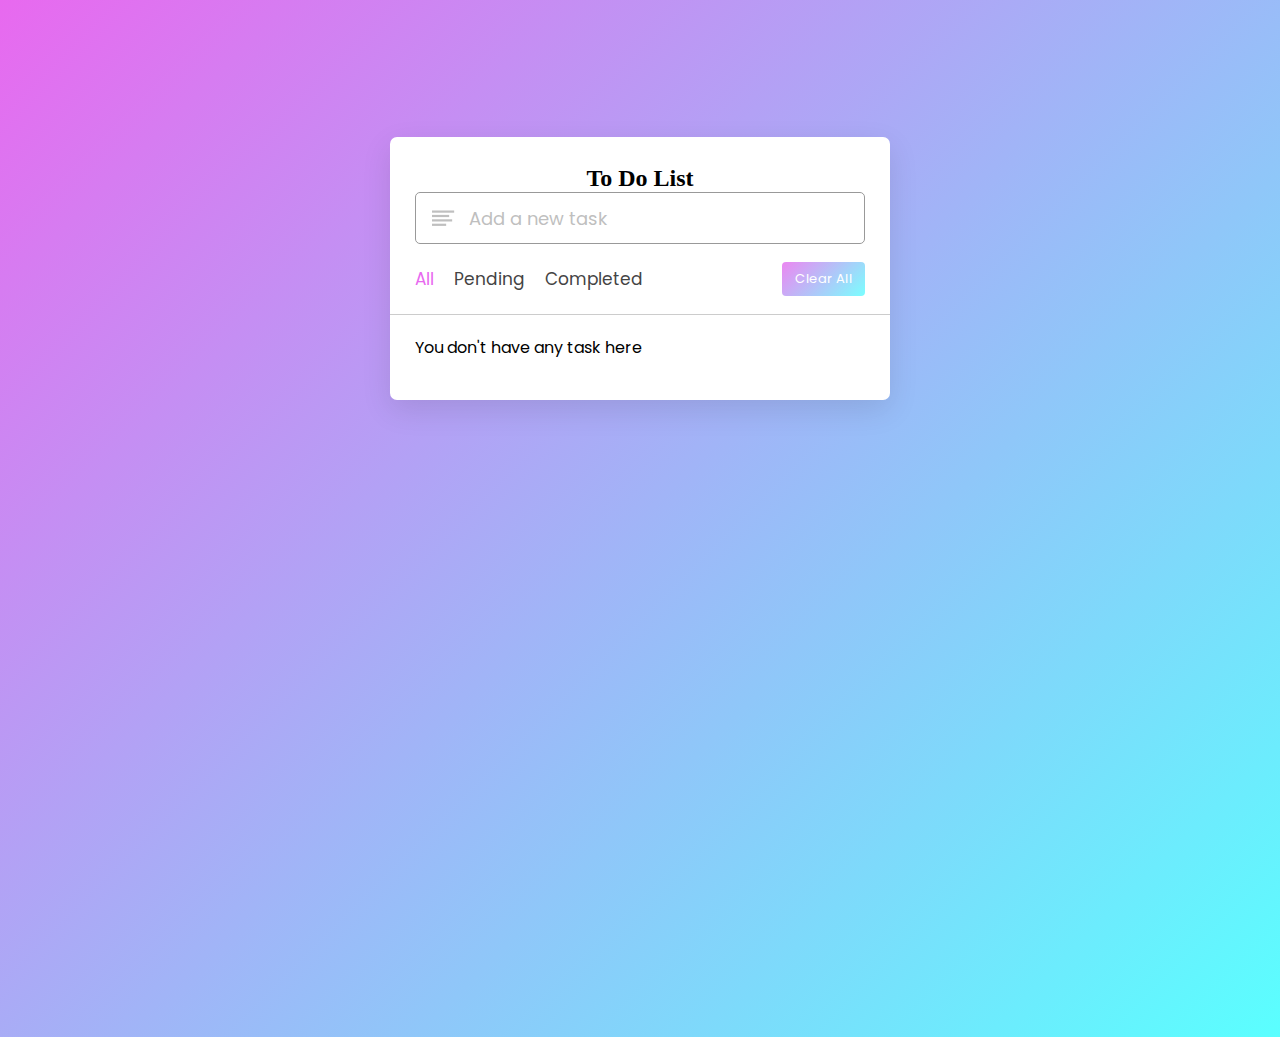
<file: Task - 2/index.html>
<!DOCTYPE html>
<html lang="en" dir="ltr">
  <head>
    <meta charset="utf-8" />
    <title>Todo List</title>
    <link rel="stylesheet" href="style.css" />
    <meta name="viewport" content="width=device-width, initial-scale=1.0" />
    <!-- Iconscout Link For Icons -->
    <link
      rel="stylesheet"
      href="https://unicons.iconscout.com/release/v4.0.0/css/line.css"
    />
    <!-- font link -->
    <link rel="preconnect" href="https://fonts.googleapis.com" />
    <link rel="preconnect" href="https://fonts.gstatic.com" crossorigin />
  </head>
  <body>
    <div class="wrapper">
      <h2 class="head-text">To Do List</h2>
      <div class="task-input">
        <img src="bars-icon.svg" alt="icon" />
        <input type="text" placeholder="Add a new task" />
      </div>
      <div class="controls">
        <div class="filters">
          <span class="active" id="all">All</span>
          <span id="pending">Pending</span>
          <span id="completed">Completed</span>
        </div>
        <button class="clear-btn">Clear All</button>
      </div>
      <ul class="task-box"></ul>
    </div>

    <script src="script.js"></script>
  </body>
</html>
</file>
<file: Task - 2/style.css>
/* Import Google Font - Poppins */
@import url("https://fonts.googleapis.com/css2?family=Poppins:wght@400;500;600;700&display=swap");
* {
  margin: 0;
  padding: 0;
  box-sizing: border-box;
  font-family: "Poppins", sans-serif;
}
body {
  width: 100%;
  height: 100vh;
  overflow: hidden;
  background: linear-gradient(135deg, #e869ef, #5affff);
}
.head-text {
  text-align: center;
  font-family: "Caveat", cursive;
  /* font-weight: 500; */
}
::selection {
  color: #fff;
  background: #5affff;
}
.wrapper {
  max-width: 500px;
  padding: 28px 0 30px;
  margin: 137px auto;
  background: #fff;
  border-radius: 7px;
  box-shadow: 0 10px 30px rgba(0, 0, 0, 0.1);
}
.task-input {
  height: 52px;
  padding: 0 25px;
  position: relative;
}
.task-input img {
  top: 50%;
  position: absolute;
  transform: translate(17px, -50%);
}
.task-input input {
  height: 100%;
  width: 100%;
  outline: none;
  font-size: 18px;
  border-radius: 5px;
  padding: 0 20px 0 53px;
  border: 1px solid #999;
}
.task-input input:focus,
.task-input input.active {
  padding-left: 52px;
  border: 2px solid #5affff;
}
.task-input input::placeholder {
  color: #bfbfbf;
}
.controls,
li {
  display: flex;
  align-items: center;
  justify-content: space-between;
}
.controls {
  padding: 18px 25px;
  border-bottom: 1px solid #ccc;
}
.filters span {
  margin: 0 8px;
  font-size: 17px;
  color: #444444;
  cursor: pointer;
}
.filters span:first-child {
  margin-left: 0;
}
.filters span.active {
  color: #e869ef;
}
.controls .clear-btn {
  border: none;
  opacity: 0.8;
  outline: none;
  color: #fff;
  cursor: pointer;
  font-size: 13px;
  padding: 7px 13px;
  border-radius: 4px;
  letter-spacing: 0.3px;
  pointer-events: none;
  transition: transform 0.25s ease;
  background: linear-gradient(135deg, #e869ef 0%, #5affff 100%);
}
.clear-btn.active {
  opacity: 0.9;
  pointer-events: auto;
}
.clear-btn:active {
  transform: scale(0.93);
}
.task-box {
  margin-top: 20px;
  margin-right: 5px;
  padding: 0 20px 10px 25px;
}
.task-box.overflow {
  overflow-y: auto;
  max-height: 300px;
}
.task-box::-webkit-scrollbar {
  width: 5px;
}
.task-box::-webkit-scrollbar-track {
  background: #f1f1f1;
  border-radius: 25px;
}
.task-box::-webkit-scrollbar-thumb {
  background: #e6e6e6;
  border-radius: 25px;
}
.task-box .task {
  list-style: none;
  font-size: 17px;
  margin-bottom: 18px;
  padding-bottom: 16px;
  align-items: flex-start;
  border-bottom: 1px solid #ccc;
}
.task-box .task:last-child {
  margin-bottom: 0;
  border-bottom: 0;
  padding-bottom: 0;
}
.task-box .task label {
  display: flex;
  align-items: flex-start;
}
.task label input {
  margin-top: 7px;
  accent-color: #5affff;
}
.task label p {
  user-select: none;
  margin-left: 12px;
  word-wrap: break-word;
}
.task label p.checked {
  text-decoration: line-through;
}
.task-box .settings {
  position: relative;
}
.settings :where(i, li) {
  cursor: pointer;
}
.settings .task-menu {
  z-index: 10;
  right: -5px;
  bottom: -65px;
  padding: 5px 0;
  background: #fff;
  position: absolute;
  border-radius: 4px;
  transform: scale(0);
  transform-origin: top right;
  box-shadow: 0 0 6px rgba(0, 0, 0, 0.15);
  transition: transform 0.2s ease;
}
.task-box .task:last-child .task-menu {
  bottom: 0;
  transform-origin: bottom right;
}
.task-box .task:first-child .task-menu {
  bottom: -65px;
  transform-origin: top right;
}
.task-menu.show {
  transform: scale(1);
}
.task-menu li {
  height: 25px;
  font-size: 16px;
  margin-bottom: 2px;
  padding: 17px 15px;
  cursor: pointer;
  justify-content: flex-start;
}
.task-menu li:last-child {
  margin-bottom: 0;
}
.settings li:hover {
  background: #f5f5f5;
}
.settings li i {
  padding-right: 8px;
}

@media (max-width: 400px) {
  body {
    padding: 0 10px;
  }
  .wrapper {
    padding: 20px 0;
  }
  .filters span {
    margin: 0 5px;
  }
  .task-input {
    padding: 0 20px;
  }
  .controls {
    padding: 18px 20px;
  }
  .task-box {
    margin-top: 20px;
    margin-right: 5px;
    padding: 0 15px 10px 20px;
  }
  .task label input {
    margin-top: 4px;
  }
}
</file>
